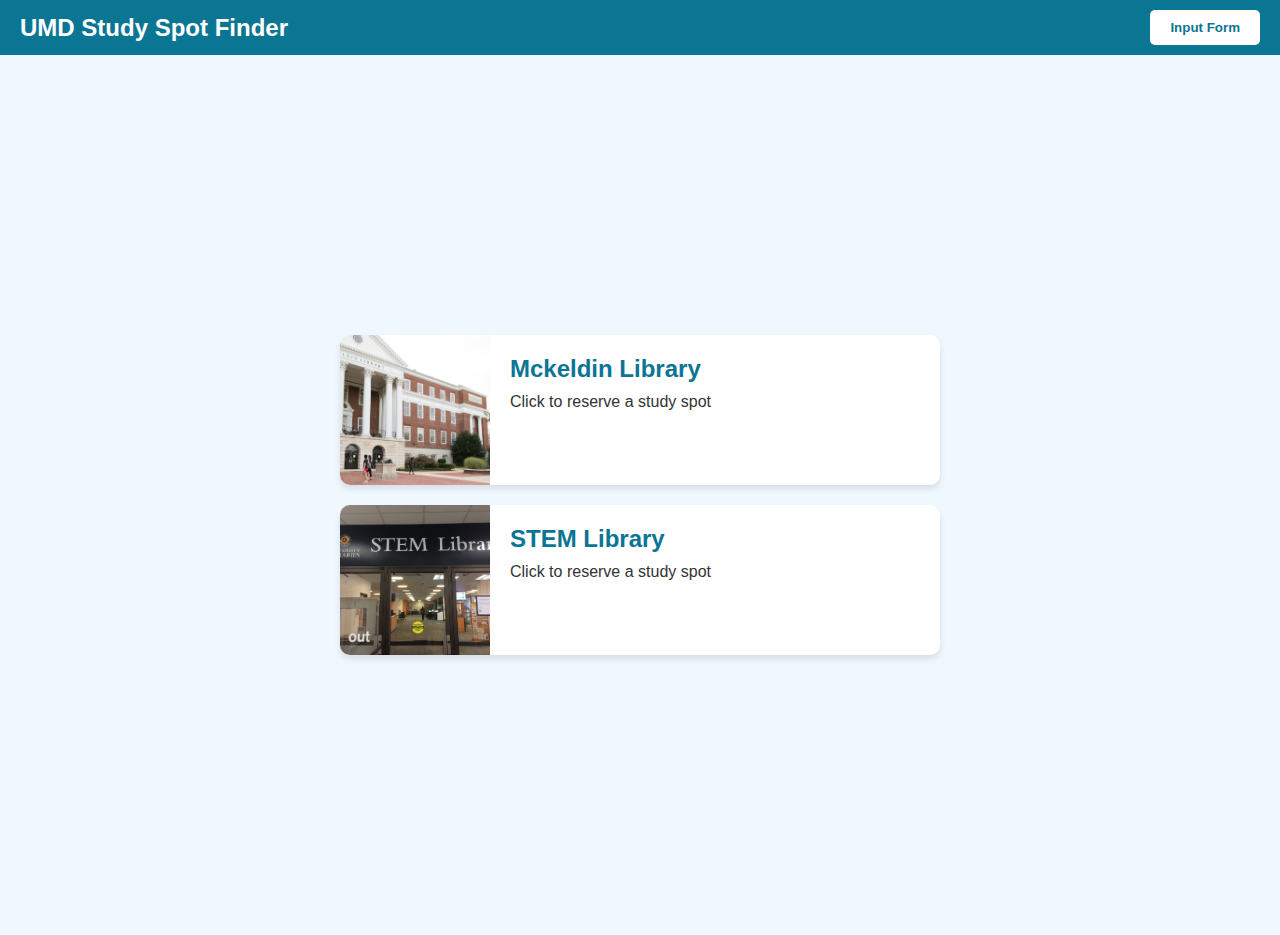
<file: index.html>
<!DOCTYPE html>
<html lang="en">
<head>
    <meta charset="UTF-8">
    <meta name="viewport" content="width=device-width, initial-scale=1.0">
    <title>UMD Study Spot Finder</title>
    <link rel="stylesheet" href="style.css">
</head>
<body>
    <header>
        <h1>UMD Study Spot Finder</h1>
        <button class="input-form" onclick="location.href='login.html'">Input Form</button>
    </header>
    <main>
        <div class="container">
            <div class="box" onclick="location.href='mckeldin-page.html'">
                <img src="mckeldin.png" alt="Mckeldin Library">
                <div class="text">
                    <h2>Mckeldin Library</h2>
                    <p>Click to reserve a study spot</p>
                </div>
            </div>
            <div class="box" onclick="location.href='stem-page.html'">
                <img src="stem.jpg" alt="STEM Library">
                <div class="text">
                    <h2>STEM Library</h2>
                    <p>Click to reserve a study spot</p>
                </div>
            </div>
        </div>
    </main>
</body>
</html>
</file>
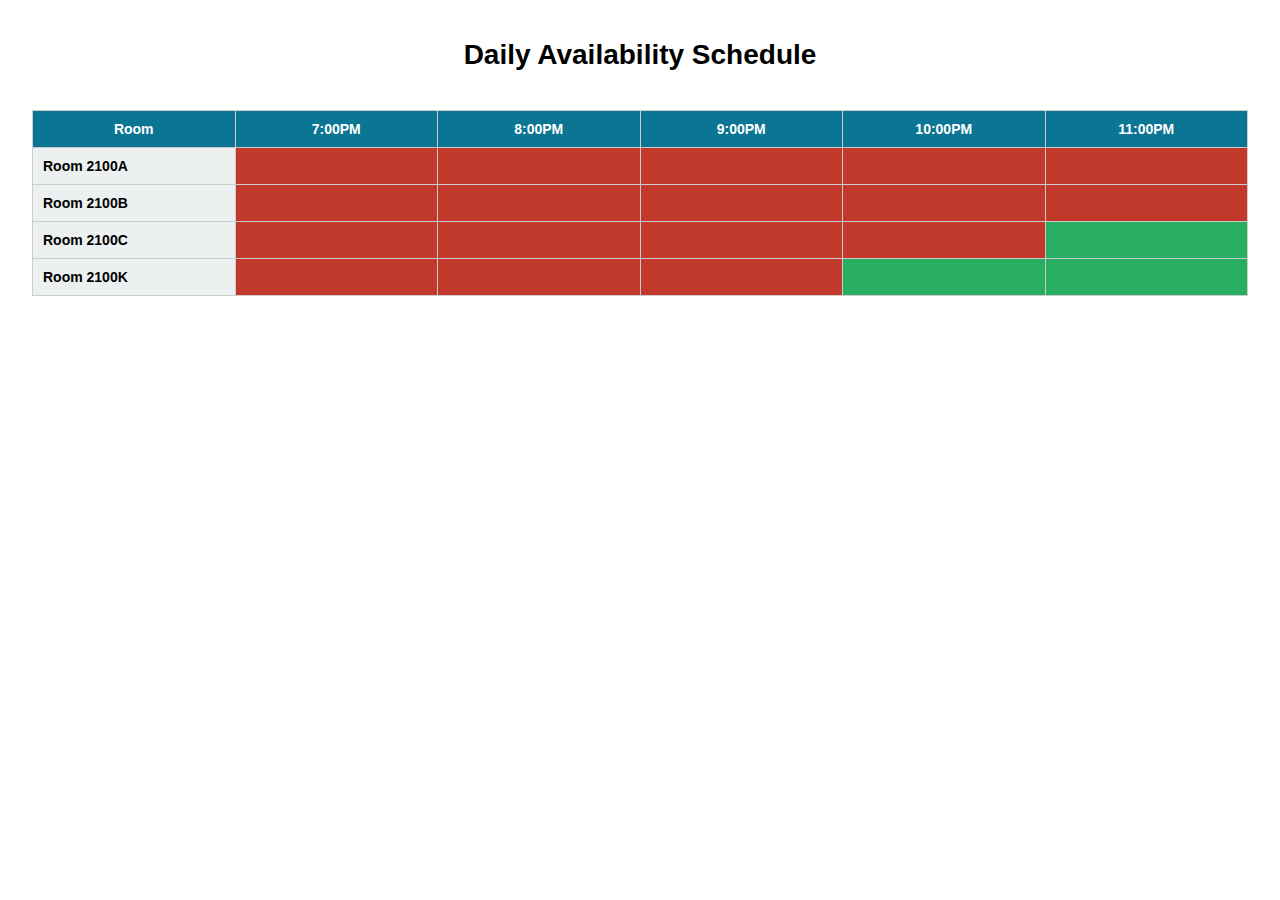
<file: <table>.html>
<!DOCTYPE html>
<html lang="en">
<head>
  <meta charset="UTF-8" />
  <meta name="viewport" content="width=device-width, initial-scale=1.0"/>
  <title>Availability Schedule</title>
  <style>
    body {
      font-family: Arial, sans-serif;
      background-color: #fff;
      margin: 0;
      padding: 0;
    }

    h1 {
      text-align: center;
      padding: 20px;
      font-size: 28px;
    }

    table {
      border-collapse: collapse;
      width: 95%;
      margin: 0 auto 40px;
      table-layout: fixed;
    }

    th, td {
      border: 1px solid #ccc;
      padding: 10px;
      text-align: center;
      font-size: 14px;
    }

    th {
      background-color: #0b7594;
      color: white;
      position: sticky;
      top: 0;
      z-index: 1;
    }

    .occupied {
      background-color: #c0392b;
      color: white;
    }

    .available {
      background-color: #27ae60;
      color: white;
    }

    .room-name {
      text-align: left;
      font-weight: bold;
      background-color: #ecf0f1;
    }
  </style>
</head>
<body>
  <h1>Daily Availability Schedule</h1>
  <table>
    <thead>
      <tr>
        <th>Room</th>
        <th>7:00PM</th>
        <th>8:00PM</th>
        <th>9:00PM</th>
        <th>10:00PM</th>
        <th>11:00PM</th>
      </tr>
    </thead>
    <tbody>
      <tr>
        <td class="room-name">Room 2100A</td>
        <td class="occupied"></td>
        <td class="occupied"></td>
        <td class="occupied"></td>
        <td class="occupied"></td>
        <td class="occupied"></td>
      </tr>
      <tr>
        <td class="room-name">Room 2100B</td>
        <td class="occupied"></td>
        <td class="occupied"></td>
        <td class="occupied"></td>
        <td class="occupied"></td>
        <td class="occupied"></td>
      </tr>
      <tr>
        <td class="room-name">Room 2100C</td>
        <td class="occupied"></td>
        <td class="occupied"></td>
        <td class="occupied"></td>
        <td class="occupied"></td>
        <td class="available"></td>
      </tr>
      <tr>
        <td class="room-name">Room 2100K</td>
        <td class="occupied"></td>
        <td class="occupied"></td>
        <td class="occupied"></td>
        <td class="available"></td>
        <td class="available"></td>
      </tr>
      <!-- Add more rooms as needed -->
    </tbody>
  </table>
</body>
</html>
</file>
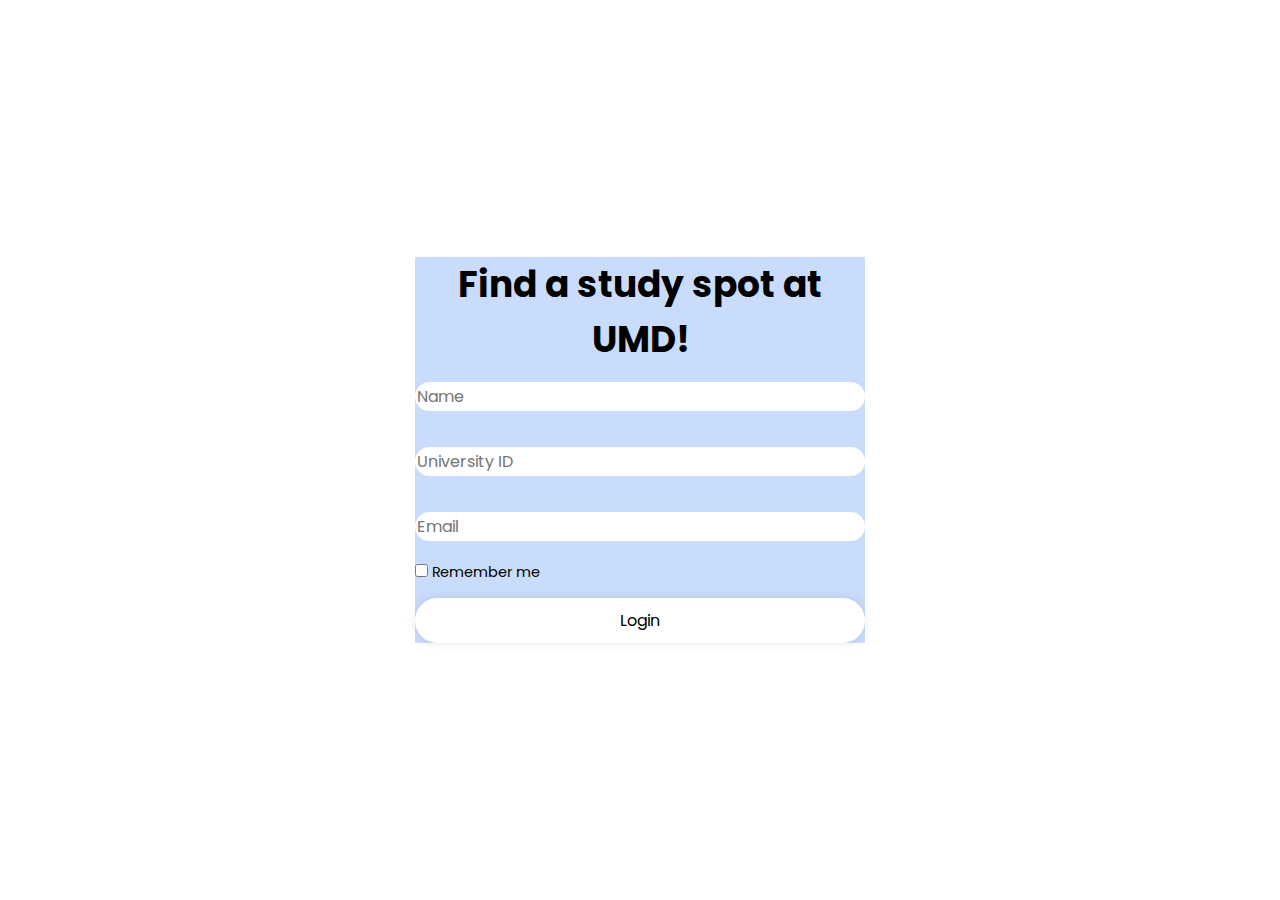
<file: login.html>
<!DOCTYPE html>
<html lang="en">
<head>
    <meta charset="UTF-8">
    <meta http-equiv="X-UA-Compatible" content="IE=edge">
    <meta name="viewport" content="width=device-width,initial-scale=1.0">
    <title>Login Form</title>
    <link rel="stylesheet" href="mystyle.css">
    <link href='https://unpkg.com/boxicons@2.1.4/css/boxicons.min.css' rel='stylesheet'>
</head>
<body>
    <div class="wrapper">
        <form id="loginForm">
            <h1>Find a study spot at UMD!</h1>
            <div class="input-box">
                <input type="text" id="name" placeholder="Name" required>
            </div>
            <div class="input-box">
                <input type="text" id="uid" placeholder="University ID" required>
            </div>
            <div class="input-box">
                <input type="email" id="email" placeholder="Email" required>
            </div>
            <div class="remember-forgot">
                <label>
                    <input type="checkbox" id="remember"> Remember me
                </label>
            </div>
            <button type="submit" class="btn">Login</button>
        </form>
    </div>

    <script>
        document.getElementById('loginForm').addEventListener('submit', function(e) {
            e.preventDefault();

            const name = document.getElementById('name').value;
            const uid = document.getElementById('uid').value;
            const email = document.getElementById('email').value;
            const remember = document.getElementById('remember').checked;

            // Get user's IP address
            fetch('https://api.ipify.org?format=json')
                .then(response => response.json())
                .then(data => {
                    const ipAddress = data.ip;

                    const loginData = {
                        name: name,
                        uid: uid,
                        email: email,
                        remember: remember,
                        ipAddress: ipAddress
                    };

                    // Get existing login data from localStorage
                    let existingData = JSON.parse(localStorage.getItem('loginData')) || [];

                    // Add new login data
                    existingData.push(loginData);

                    // Store updated data in localStorage
                    localStorage.setItem('loginData', JSON.stringify(existingData));

                    console.log('Login data saved successfully');
                    alert('Login successful!');
                })
                .catch(error => {
                    console.error('Error:', error);
                    alert('An error occurred. Please try again.');
                });
        });
    </script>
</body>
</html>
</file>
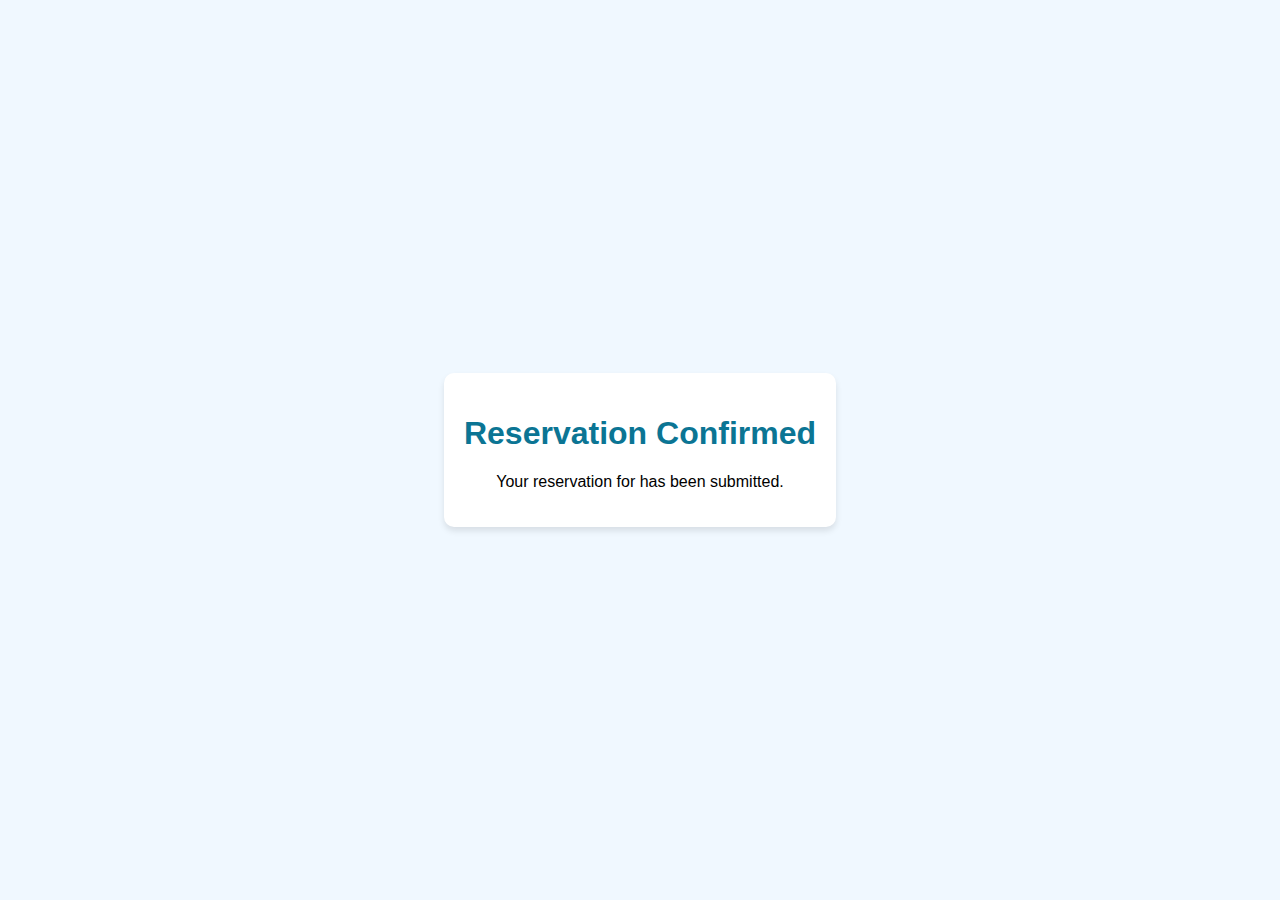
<file: reservation_confirmation.html>
<!DOCTYPE html>
<html lang="en">
<head>
    <meta charset="UTF-8">
    <meta name="viewport" content="width=device-width, initial-scale=1.0">
    <title>Reservation Confirmation</title>
    <style>
        body {
            font-family: Arial, sans-serif;
            background-color: #f0f8ff;
            margin: 0;
            padding: 0;
            display: flex;
            justify-content: center;
            align-items: center;
            height: 100vh;
        }
        .confirmation {
            background-color: white;
            border-radius: 10px;
            box-shadow: 0 4px 6px rgba(0, 0, 0, 0.1);
            padding: 20px;
            text-align: center;
        }
        h1 {
            color: #0b7594;
        }
    </style>
</head>
<body>
    <div class="confirmation">
        <h1>Reservation Confirmed</h1>
        <p>Your reservation for <span id="reservedTime"></span> has been submitted.</p>
    </div>
    <script>
        document.addEventListener('DOMContentLoaded', function() {
            const reservedTime = localStorage.getItem('reservedTime');
            if (reservedTime) {
                document.getElementById('reservedTime').textContent = reservedTime;
                localStorage.removeItem('reservedTime');
            }
        });
    </script>
</body>
</html>
</file>
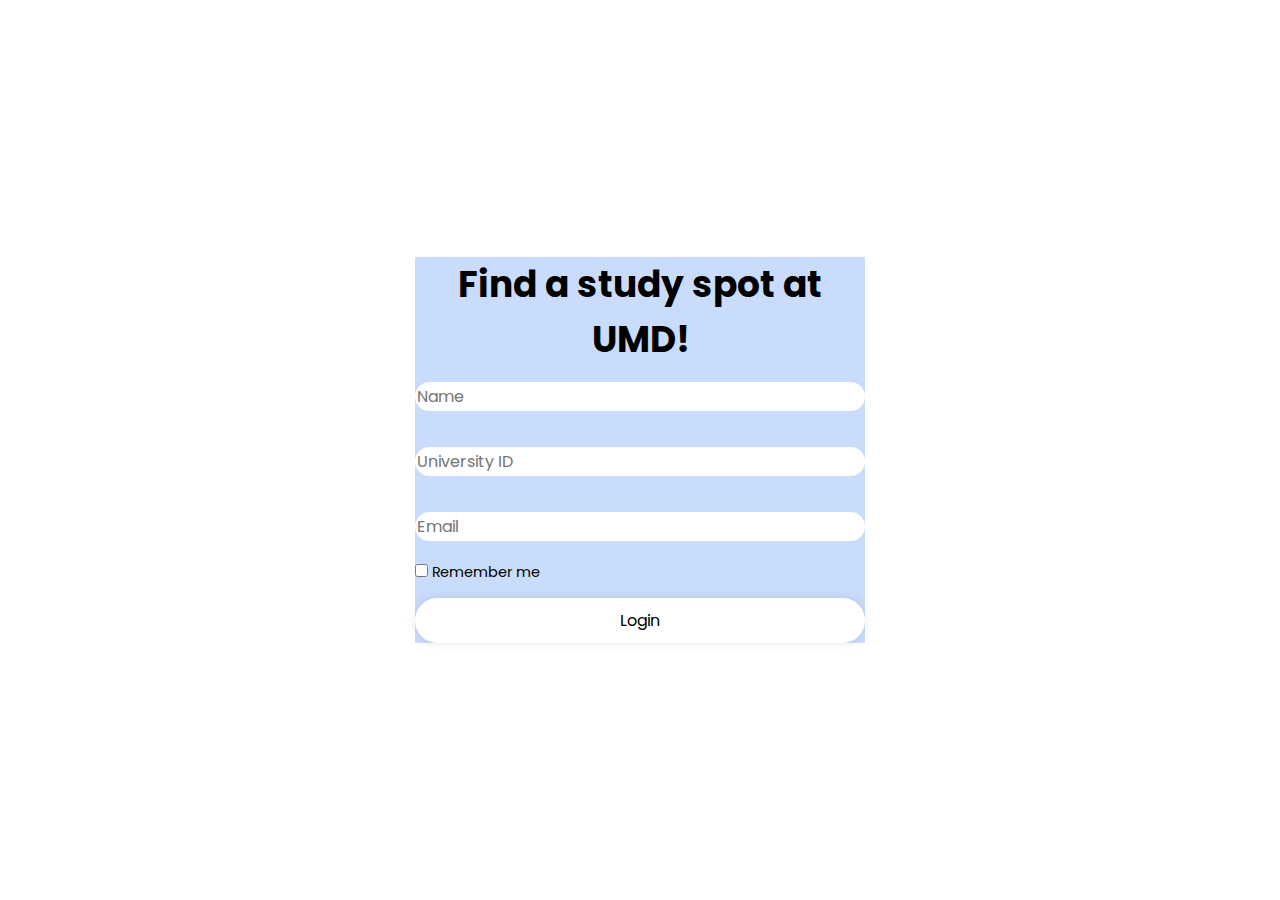
<file: loginPage/studySpot.html>
<!DOCTYPE html>
<html lang = "en">
    <head>
        <meta charset="UTF-8">
        <meta http-equiv="X-UA-Compatible" content="IE=edge">
        <meta name="viewport" content="width=device-width,initial-scale=1.0">
        <title> Login Form</title>
        <link rel="stylesheet" href="mystyle.css">
        <link href='https://unpkg.com/boxicons@2.1.4/css/boxicons.min.css' rel='stylesheet'>
    </head>
    <body>
        <div class="wrapper">
            <form action="">
                <h1>Find a study spot at UMD!</h1>
                <div class = "input-box">
                    <input type="name" placeholder = "Name" required>
                </div>
                <div class = "input-box">
                    <input type = "uid" placeholder = "University ID" required>

                </div>
                <div class = "input-box">
                    <input type = "email" placeholder = "Email" required>

                </div>
                <div class = "remember-forgot">
                    <label>
                        <input type = "checkbox"> Remember me
                    </label>
        
                </div>
                <button type="submit" class="btn"> Login          
                </button>

            </form>
        </div>
    </body>
</html>
</file>
<file: style.css>
body {
    font-family: Arial, sans-serif;
    background-color: #f0f8ff;
    margin: 0;
    padding: 0;
}

header {
    display: flex;
    justify-content: space-between;
    align-items: center;
    background-color: #0b7594;
    padding: 10px 20px;
    color: white;
}

h1 {
    margin: 0;
    font-size: 24px;
}

.input-form {
    background-color: white;
    color: #0b7594;
    border: none;
    padding: 10px 20px;
    border-radius: 5px;
    cursor: pointer;
    font-weight: bold;
}

.input-form:hover {
    background-color: #e0e0e0;
}

main {
    display: flex;
    justify-content: center;
    align-items: center;
    min-height: calc(100vh - 60px);
    padding: 20px;
}

.container {
    display: flex;
    flex-direction: column;
    gap: 20px;
    max-width: 600px;
    width: 100%;
}

.box {
    display: flex;
    background-color: white;
    border-radius: 10px;
    box-shadow: 0 4px 6px rgba(0, 0, 0, 0.1);
    overflow: hidden;
    cursor: pointer;
    transition: transform 0.2s;
}

.box:hover {
    transform: scale(1.02);
}

.box img {
    width: 150px;
    height: 150px;
    object-fit: cover;
}

.text {
    padding: 20px;
    flex-grow: 1;
}

h2 {
    color: #0b7594;
    margin: 0 0 10px 0;
}

p {
    color: #333;
    margin: 0;
}
</file>
<file: mystyle.css>
@import url("https://fonts.googleapis.com/css2?family=Poppins:wght@300;400;500;600;700;800;900& display=swap");

*{
    margin: 0;
    padding: 0;
    box-sizing: border-box;
font-family:"Poppins",sans-serif;
}
body {
display: flex;
justify-content: center;
align-items: center;
min-height: 100vh;
background-image: url("https://coolbackgrounds.io/images/backgrounds/blue/blue-trianglify-8e4a0501.jpg");
background-repeat: no-repeat;
background-size: 100% 100%;
}

.wrapper{
   
    width: 450px;
    background:rgba(195, 215, 250, 0.881)
}

.wrapper h1 {
    font-size: 36px;
    text-align: center;
}

.wrapper .input-box{
    width: 100%;
    height: 50px;
    margin: 15px 0;
    align-items: center;
 
 
}

.input-box input{
    width: 100%;
    height: 100%
    border: none;
    outline: none;
    border: 2px solid rgba(255,255,255,.2);
    border-radius: 40px;
    font-size: 16px;
    color:black;
  
    
}

.input-box input ::placeholder{
    color:black;
}

.wrapper .remember-forgot {
    display:flex;
    justify-content: space-between;
    font-size: 14.5px;
    margin: -15px 0 15px;


}

.wrapper .btn{
    width:100%;
    height:45px;
    background: white;
    border:none;
    outline:none;
    border-radius : 40px;
    box-shadow: 0 0 10px rgba(0,0,0,.1);
    cursor:pointer;
    font-size: 16px;


}
</file>
<file: loginPage/mystyle.css>
@import url("https://fonts.googleapis.com/css2?family=Poppins:wght@300;400;500;600;700;800;900& display=swap");

*{
    margin: 0;
    padding: 0;
    box-sizing: border-box;
font-family:"Poppins",sans-serif;
}
body {
display: flex;
justify-content: center;
align-items: center;
min-height: 100vh;
background-image: url("https://coolbackgrounds.io/images/backgrounds/blue/blue-trianglify-8e4a0501.jpg");
background-repeat: no-repeat;
background-size: 100% 100%;
}

.wrapper{
   
    width: 450px;
    background:rgba(195, 215, 250, 0.881)
}

.wrapper h1 {
    font-size: 36px;
    text-align: center;
}

.wrapper .input-box{
    width: 100%;
    height: 50px;
    margin: 15px 0;
    align-items: center;
 
 
}

.input-box input{
    width: 100%;
    height: 100%
    border: none;
    outline: none;
    border: 2px solid rgba(255,255,255,.2);
    border-radius: 40px;
    font-size: 16px;
    color:black;
  
    
}

.input-box input ::placeholder{
    color:black;
}

.wrapper .remember-forgot {
    display:flex;
    justify-content: space-between;
    font-size: 14.5px;
    margin: -15px 0 15px;


}

.wrapper .btn{
    width:100%;
    height:45px;
    background: white;
    border:none;
    outline:none;
    border-radius : 40px;
    box-shadow: 0 0 10px rgba(0,0,0,.1);
    cursor:pointer;
    font-size: 16px;


}
</file>
